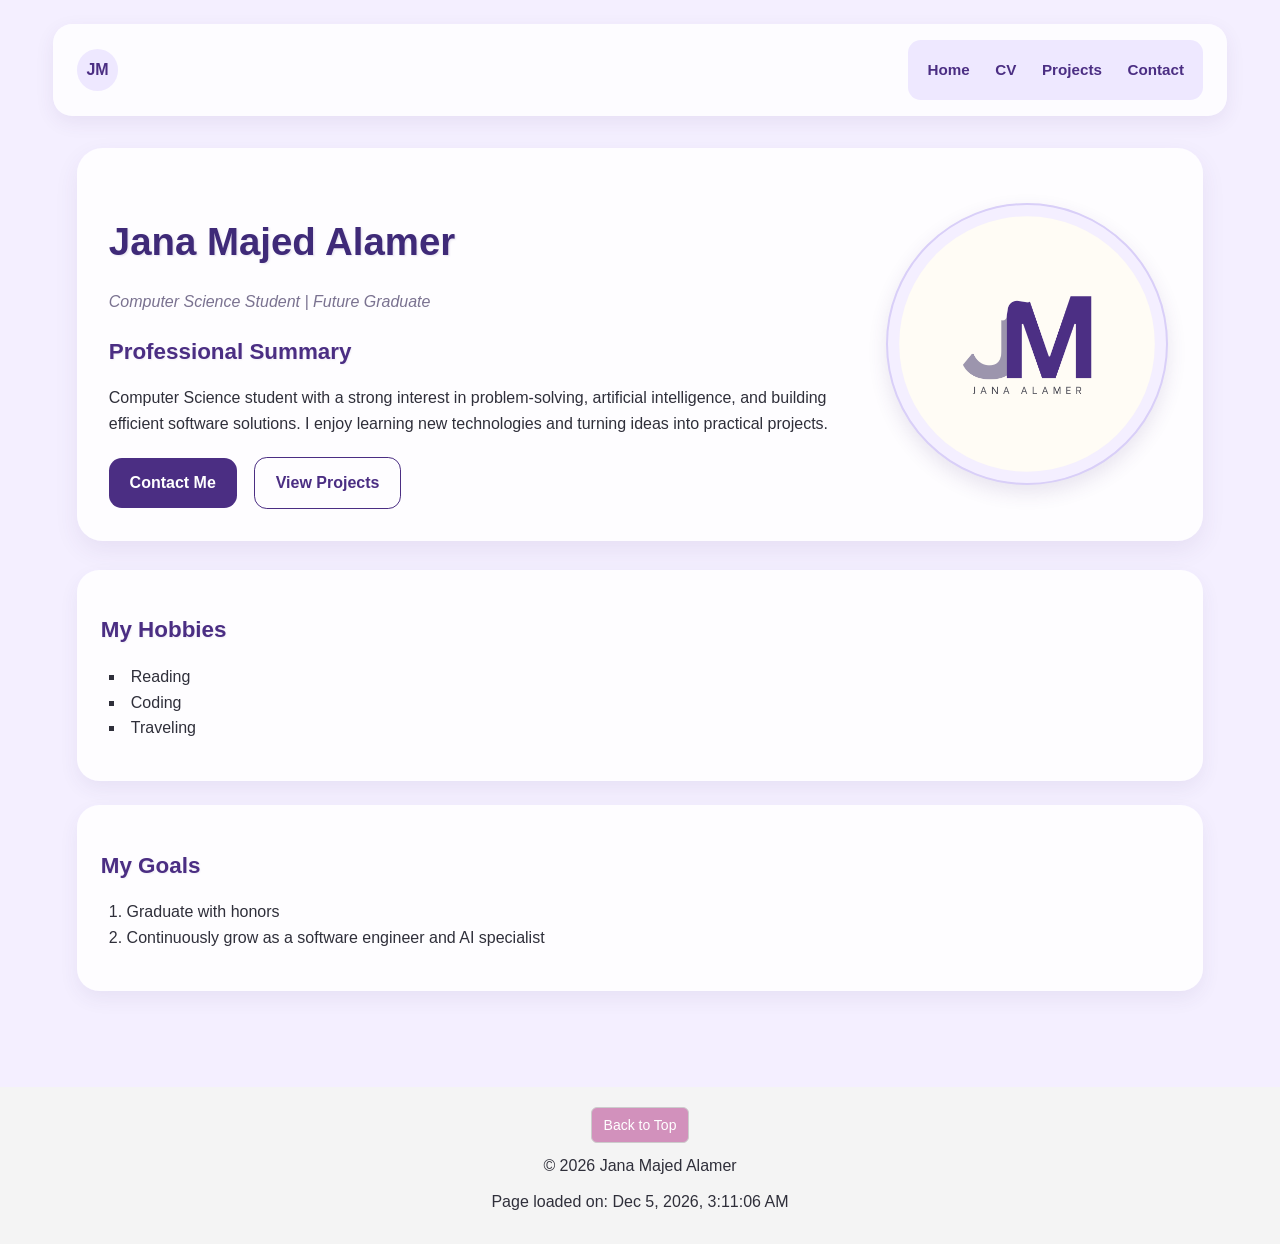
<file: index.html>
<!DOCTYPE html>
<html lang="en">
<head>
    <meta charset="UTF-8">
    <meta name="viewport" content="width=device-width, initial-scale=1.0">
    <title>Home - Jana Majed</title>
    <link rel="stylesheet" href="styles.css">
</head>
<body>

  

    <header class="top-header">
        <div class="logo">JM</div>

        <nav>
            <a href="index.html">Home</a>
            <a href="cv.html">CV</a>
            <a href="projects.html">Projects</a>
            <a href="contact.html">Contact</a>
        </nav>
    </header>

    <main>
        <section class="hero-card">
            <div class="hero-text">
                <h1 id="top">Jana Majed Alamer</h1>
                <p id="intro">Computer Science Student | Future Graduate</p>

                <h2>Professional Summary</h2>
                <p>
                    Computer Science student with a strong interest in problem-solving,
                    artificial intelligence, and building efficient software solutions.
                    I enjoy learning new technologies and turning ideas into practical projects.
                </p>

                <div class="button-group">
                    <a href="contact.html" class="btn primary-btn">Contact Me</a>
                    <a href="projects.html" class="btn secondary-btn">View Projects</a>
                </div>
            </div>

            <div class="hero-image">
                <img src="Jana aLamer.png" alt="Profile Photo">
            </div>
        </section>

        <section class="content-card">
            <h2>My Hobbies</h2>
            <ul>
                <li>Reading</li>
                <li>Coding</li>
                <li>Traveling</li>
            </ul>
        </section>

        <section class="content-card">
            <h2>My Goals</h2>
            <ol>
                <li>Graduate with honors</li>
                <li>Continuously grow as a software engineer and AI specialist</li>
            </ol>
        </section>
    </main>

    <footer>
    <a href="#top" class="back-to-top">Back to Top</a>
    <p>© 2026 Jana Majed Alamer</p>
</footer>
<script src="scripts.js"></script>
</body>
</html>
</file>
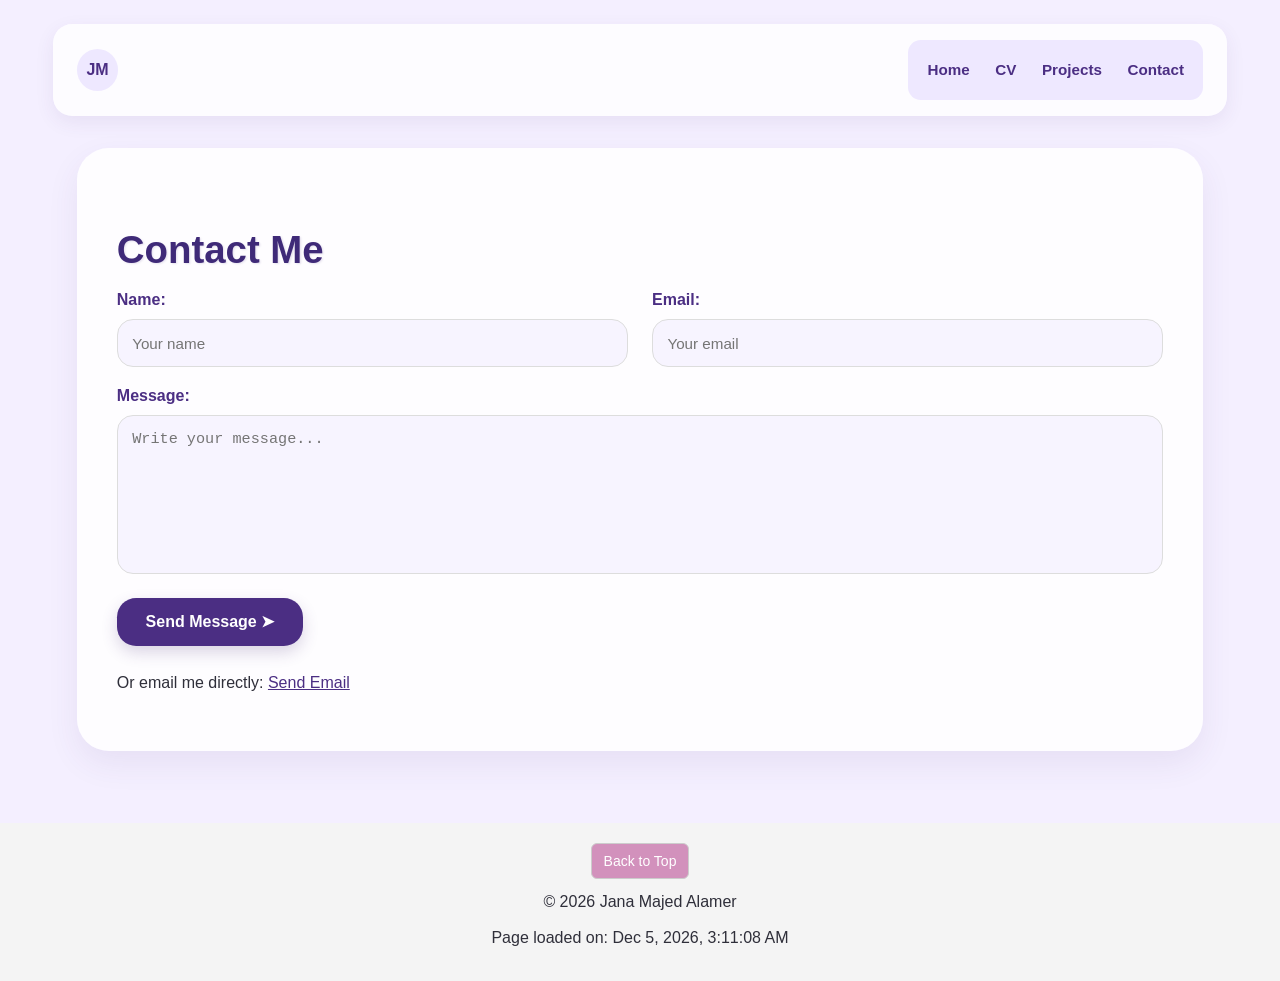
<file: contact.html>
<!DOCTYPE html>
<html lang="en">
<head>
    <meta charset="UTF-8">
    <title>Contact</title>
    <link rel="stylesheet" href="styles.css">
</head>

<body id="top">

<header class="top-header">
    <div class="logo">JM</div>

    <nav>
        <a href="index.html">Home</a>
        <a href="cv.html">CV</a>
        <a href="projects.html">Projects</a>
        <a href="contact.html">Contact</a>
    </nav>
</header>

<main>

<section class="contact-card">

    <h1>Contact Me</h1>

   <form onsubmit="return validateForm()">

    <div class="form-row">
        <div class="form-group">
            <label for="name">Name:</label>
            <input type="text" id="name" name="name" placeholder="Your name">
        </div>

        <div class="form-group">
            <label for="email">Email:</label>
            <input type="email" id="email" name="email" placeholder="Your email">
        </div>
    </div>

    <div class="form-group">
        <label for="message">Message:</label>
        <textarea id="message" name="message" placeholder="Write your message..."></textarea>
    </div>

    <button type="submit" class="send-btn">Send Message ➤</button>

</form>

    <p class="contact-direct">
        Or email me directly:
        <a href="mailto:janamijad@gmail.com">Send Email</a>
    </p>

</section>

</main>

<footer>
    <a href="#top" class="back-to-top">Back to Top</a>
    <p>© 2026 Jana Majed Alamer</p>
</footer>
<script src="scripts.js"></script>
</body>
</html>
</file>
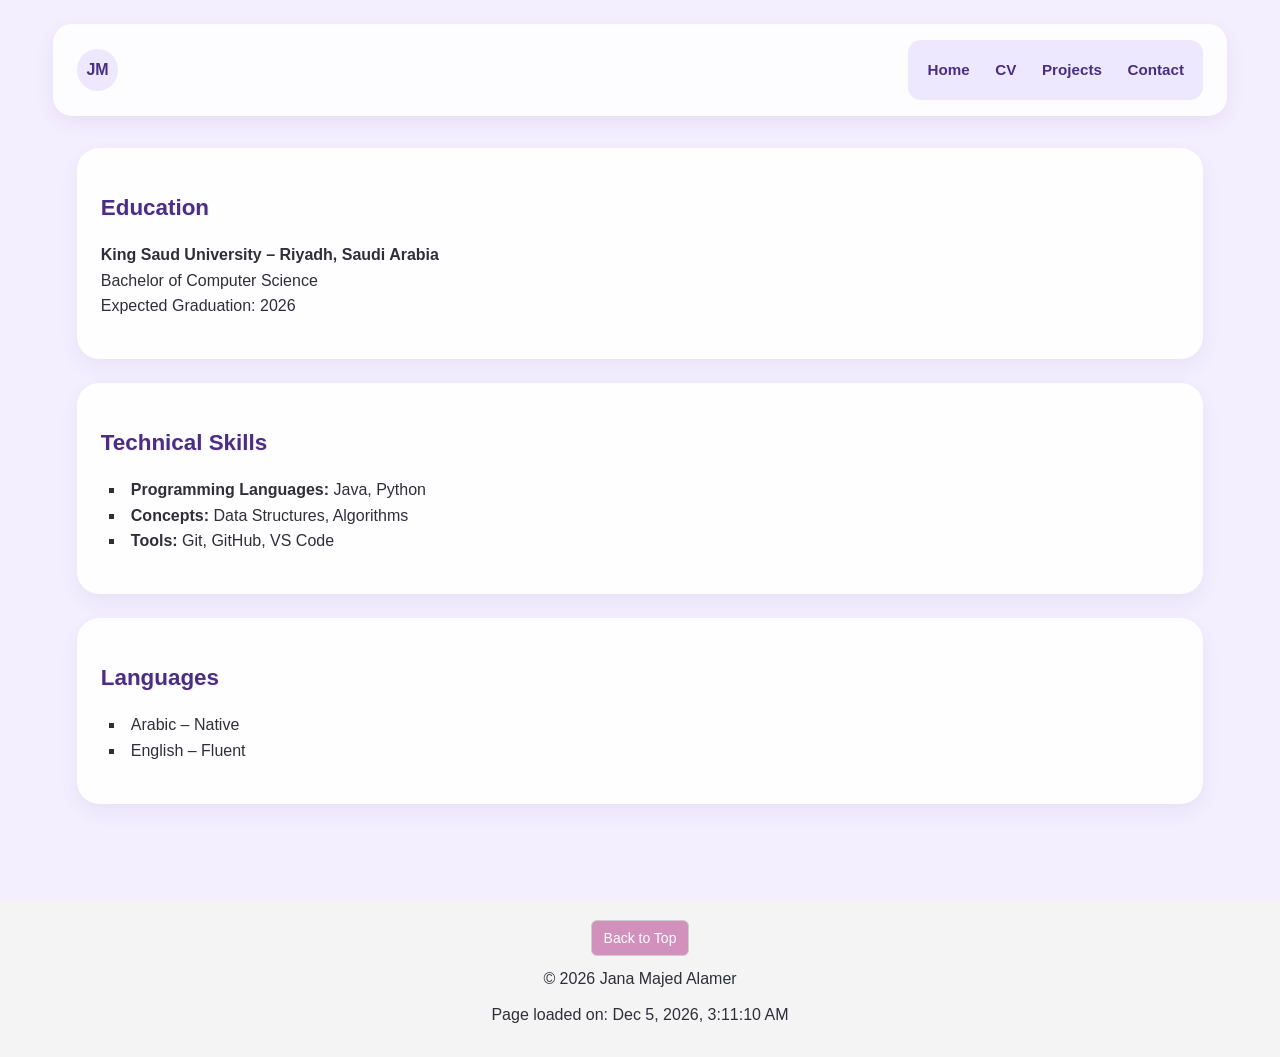
<file: cv.html>
<!DOCTYPE html>
<html lang="en">
<head>
    <meta charset="UTF-8">
    <title>CV</title>
    <link rel="stylesheet" href="styles.css">
</head>

<body id="top">

<header class="top-header">
    <div class="logo">JM</div>

    <nav>
        <a href="index.html">Home</a>
        <a href="cv.html">CV</a>
        <a href="projects.html">Projects</a>
        <a href="contact.html">Contact</a>
    </nav>
</header>

<main>

<article>

    <section class="content-card">
        <h2>Education</h2>

        <p>
            <strong>King Saud University – Riyadh, Saudi Arabia</strong><br>
            Bachelor of Computer Science<br>
            Expected Graduation: 2026
        </p>
    </section>

    <section class="content-card">
        <h2>Technical Skills</h2>
        <ul>
            <li><strong>Programming Languages:</strong> Java, Python</li>
            <li><strong>Concepts:</strong> Data Structures, Algorithms</li>
            <li><strong>Tools:</strong> Git, GitHub, VS Code</li>
        </ul>
    </section>

    <section class="content-card">
        <h2>Languages</h2>
        <ul>
            <li>Arabic – Native</li>
            <li>English – Fluent</li>
        </ul>
    </section>

</article>

</main>

<footer>
    <a href="#top" class="back-to-top">Back to Top</a>
    <p>© 2026 Jana Majed Alamer</p>
</footer>
<script src="scripts.js"></script>
</body>
</html>
</file>
<file: styles.css>
body {
    font-family: Arial, Helvetica, sans-serif;
    font-size: 1rem;
    line-height: 1.6;
    margin: 0;
    padding: 0;
    background-color: #f4efff;
    color: #2f2f3a;
    position: relative;
    overflow-x: hidden;
}


.top-header {
    width: 88%;
    max-width: 75rem;
    margin: 1.5rem auto 1rem auto;
    background-color: rgba(255, 255, 255, 0.8);
    backdrop-filter: blur(0.4rem);
    border-radius: 1.2rem;
    padding: 1rem 1.5rem;
    display: flex;
    justify-content: space-between;
    align-items: center;
    box-shadow: 0 0.4rem 1.2rem rgba(76, 52, 120, 0.08);
}


.logo {
    background-color: #eee8ff;
    color: #4b2e83;
    font-weight: bold;
    width: 2.6rem;
    height: 2.6rem;
    border-radius: 50%;
    display: flex;
    align-items: center;
    justify-content: center;
}


nav {
    display: flex;
    gap: 1.2rem;
    background-color: #eee8ff;
    padding: 0.8rem 1rem;
    border-radius: 0.8rem;
}

nav a {
    text-decoration: none;
    color: #4b2e83;
    font-weight: 600;
    font-size: 0.95rem;
    padding: 0.3rem 0.2rem;
}

nav a:hover {
    color: #7b68b3;
}


main {
    width: 88%;
    max-width: 75rem;
    margin: 0 auto;
    padding: 1rem 0 2rem 0;
}


.hero-card {
    background-color: rgba(255, 255, 255, 0.88);
    border-radius: 1.6rem;
    padding: 2rem;
    box-shadow: 0 0.6rem 1.5rem rgba(76, 52, 120, 0.08);
    display: flex;
    justify-content: space-between;
    align-items: center;
    gap: 2rem;
    margin-bottom: 1.8rem;
}


.hero-text {
    flex: 1;
}


.hero-image {
    flex: 0 0 18rem;
    display: flex;
    justify-content: center;
    align-items: center;
}

.hero-image img {
    width: 16rem;
    height: 16rem;
    object-fit: cover;
    border-radius: 50%;
    background-color: #f4efff;
    padding: 0.7rem;
    border: 0.15rem solid #d9cff8;
    box-shadow: 0 0.5rem 1.2rem rgba(76, 52, 120, 0.12);
}


h1 {
    font-size: 2.4rem;
    font-weight: bold;
    color: #3f2a78;
    margin-bottom: 0.4rem;
    text-transform: capitalize;
    text-shadow: 0.08rem 0.08rem 0.12rem rgba(63, 42, 120, 0.12);
}


h2 {
    font-size: 1.4rem;
    font-weight: bold;
    color: #4b2e83;
    margin-bottom: 0.8rem;
    text-transform: capitalize;
    text-shadow: 0.05rem 0.05rem 0.1rem rgba(75, 46, 131, 0.08);
}


p {
    font-size: 1rem;
    margin-bottom: 1rem;
    text-align: left;
}


#intro {
    font-size: 1rem;
    font-style: italic;
    color: #7a7290;
    margin-bottom: 1.2rem;
}


.button-group {
    margin-top: 1.3rem;
}

.btn {
    display: inline-block;
    text-decoration: none;
    padding: 0.75rem 1.3rem;
    border-radius: 0.8rem;
    font-weight: bold;
    margin-right: 0.8rem;
    transition: 0.3s ease;
}


.primary-btn {
    background-color: #4b2e83;
    color: white;
}

.primary-btn:hover {
    background-color: #3c2369;
}


.secondary-btn {
    background-color: transparent;
    color: #4b2e83;
    border: 0.12rem solid #4b2e83;
}

.secondary-btn:hover {
    background-color: #f1ebff;
}


.content-card {
    background-color: rgba(255, 255, 255, 0.88);
    border-radius: 1.4rem;
    padding: 1.5rem;
    box-shadow: 0 0.5rem 1.2rem rgba(76, 52, 120, 0.07);
    margin-bottom: 1.5rem;
}


.page-title {
    font-size: 2.2rem;
    color: #3f2a78;
    margin-bottom: 1.5rem;
    text-transform: capitalize;
    text-align: left;
}

.projects-grid {
    display: grid;
    grid-template-columns: repeat(2, 1fr);
    gap: 2rem;
}


.project-card {
    background-color: rgba(255, 255, 255, 0.9);
    border-radius: 2rem;
    overflow: hidden;
    box-shadow: 0 0.6rem 1.5rem rgba(76, 52, 120, 0.08);
    display: flex;
    flex-direction: column;
}

.project-figure {
    margin: 0;
    background: linear-gradient(to right, #b04ce1, #1d2d5c);
    padding: 1rem;
    text-align: center;
}

.project-figure img {
    width: 100%;
    height: 18rem;
    object-fit: cover;
    border-radius: 1.2rem;
    background-color: white;
}

.project-figure figcaption {
    margin-top: 0.7rem;
    font-size: 0.9rem;
    color: #f5f1ff;
    font-style: italic;
}


.project-content {
    padding: 1.5rem;
}

.project-content h2 {
    color: #4b2e83;
    font-size: 1.8rem;
    margin-bottom: 0.6rem;
}


.project-date {
    color: #7b7293;
    font-style: italic;
    margin-bottom: 0.8rem;
}


.project-content .project-btn {
    display: inline-block;
    padding: 12px 24px;
    min-width: 180px;        
    text-align: center;
    border-radius: 12px;
    font-weight: bold;
    font-size: 14px;
    text-decoration: none;
    border: none;
    cursor: pointer;

    background-color: #4b2e83;  
    color: white;

    transition: all 0.3s ease;
}

.project-content .project-btn:hover {
    background-color: #6a3fb5;
    transform: translateY(-2px);
}


ul {
    list-style-type: square;
    list-style-position: inside;
    padding-left: 0.5rem;
    margin-bottom: 1rem;
}

ol {
    list-style-type: decimal;
    list-style-position: inside;
    padding-left: 0.5rem;
    margin-bottom: 1rem;
}

dl {
    margin-bottom: 1rem;
}


a {
    color: #4b2e83;
}

a:hover {
    color: #7b68b3;
}


.highlight {
    background-color: #f3ecff;
    color: #4b2e83;
    padding: 0.6rem;
    border-left: 0.3rem solid #8d74d6;
    border-radius: 0.5rem;
    font-weight: bold;
}


footer {
    text-align: center;
    padding: 20px;
    background-color: #f4f4f4;
    margin-top: 40px;
}

footer p {
    text-align: center;
    margin: 10px 0;
}


.back-to-top {
    display: inline-block;
    text-decoration: none;
    padding: 6px 12px;
    font-size: 14px;
    color: white;
    background-color: #d291bc;
    border: 1px solid #ccc;
    border-radius: 6px;
}

.back-to-top:hover {
    color: #007BFF;
}


.contact-card {
    background-color: rgba(255, 255, 255, 0.9);
    border-radius: 2rem;
    padding: 2.5rem;
    box-shadow: 0 0.8rem 2rem rgba(76, 52, 120, 0.08);
}


.form-row {
    display: flex;
    gap: 1.5rem;
    margin-bottom: 1rem;
}


.form-group {
    flex: 1;
    display: flex;
    flex-direction: column;
}


label {
    font-weight: bold;
    color: #4b2e83;
    margin-bottom: 0.4rem;
}


input,
textarea {
    padding: 0.9rem;
    border-radius: 1rem;
    border: 0.1rem solid #ddd;
    font-size: 0.95rem;
    outline: none;
    background-color: #f7f4ff;
    color: #2f2f3a;
}

textarea {
    min-height: 8rem;
    resize: none;
}

input:focus,
textarea:focus {
    border-color: #7b68b3;
}


.send-btn {
    margin-top: 1.5rem;
    background-color: #4b2e83;
    color: white;
    border: none;
    padding: 0.9rem 1.8rem;
    border-radius: 1.2rem;
    font-size: 1rem;
    font-weight: bold;
    cursor: pointer;
    box-shadow: 0 0.4rem 1rem rgba(76, 52, 120, 0.2);
}

.send-btn:hover {
    background-color: #3c2369;
    color: white;
}


.contact-direct {
    margin-top: 1.5rem;
}


@media (max-width: 900px) {
    .projects-grid {
        grid-template-columns: 1fr;
    }

    .project-figure img {
        height: 15rem;
    }
}


@media (max-width: 900px) {
    .hero-card {
        flex-direction: column;
        text-align: center;
    }

    .hero-text p {
        text-align: center;
    }

    .hero-image img {
        width: 13rem;
        height: 13rem;
    }

    .button-group {
        display: flex;
        justify-content: center;
        flex-wrap: wrap;
        gap: 0.8rem;
    }

    .btn {
        margin-right: 0;
    }
}


@media (max-width: 768px) {
    .top-header {
        flex-direction: column;
        gap: 0.8rem;
    }

    nav {
        flex-wrap: wrap;
        justify-content: center;
    }

    h1 {
        font-size: 1.9rem;
    }

    h2 {
        font-size: 1.2rem;
    }

    main {
        width: 92%;
    }
}


@media (max-width: 768px) {
    .form-row {
        flex-direction: column;
    }
}
</file>
